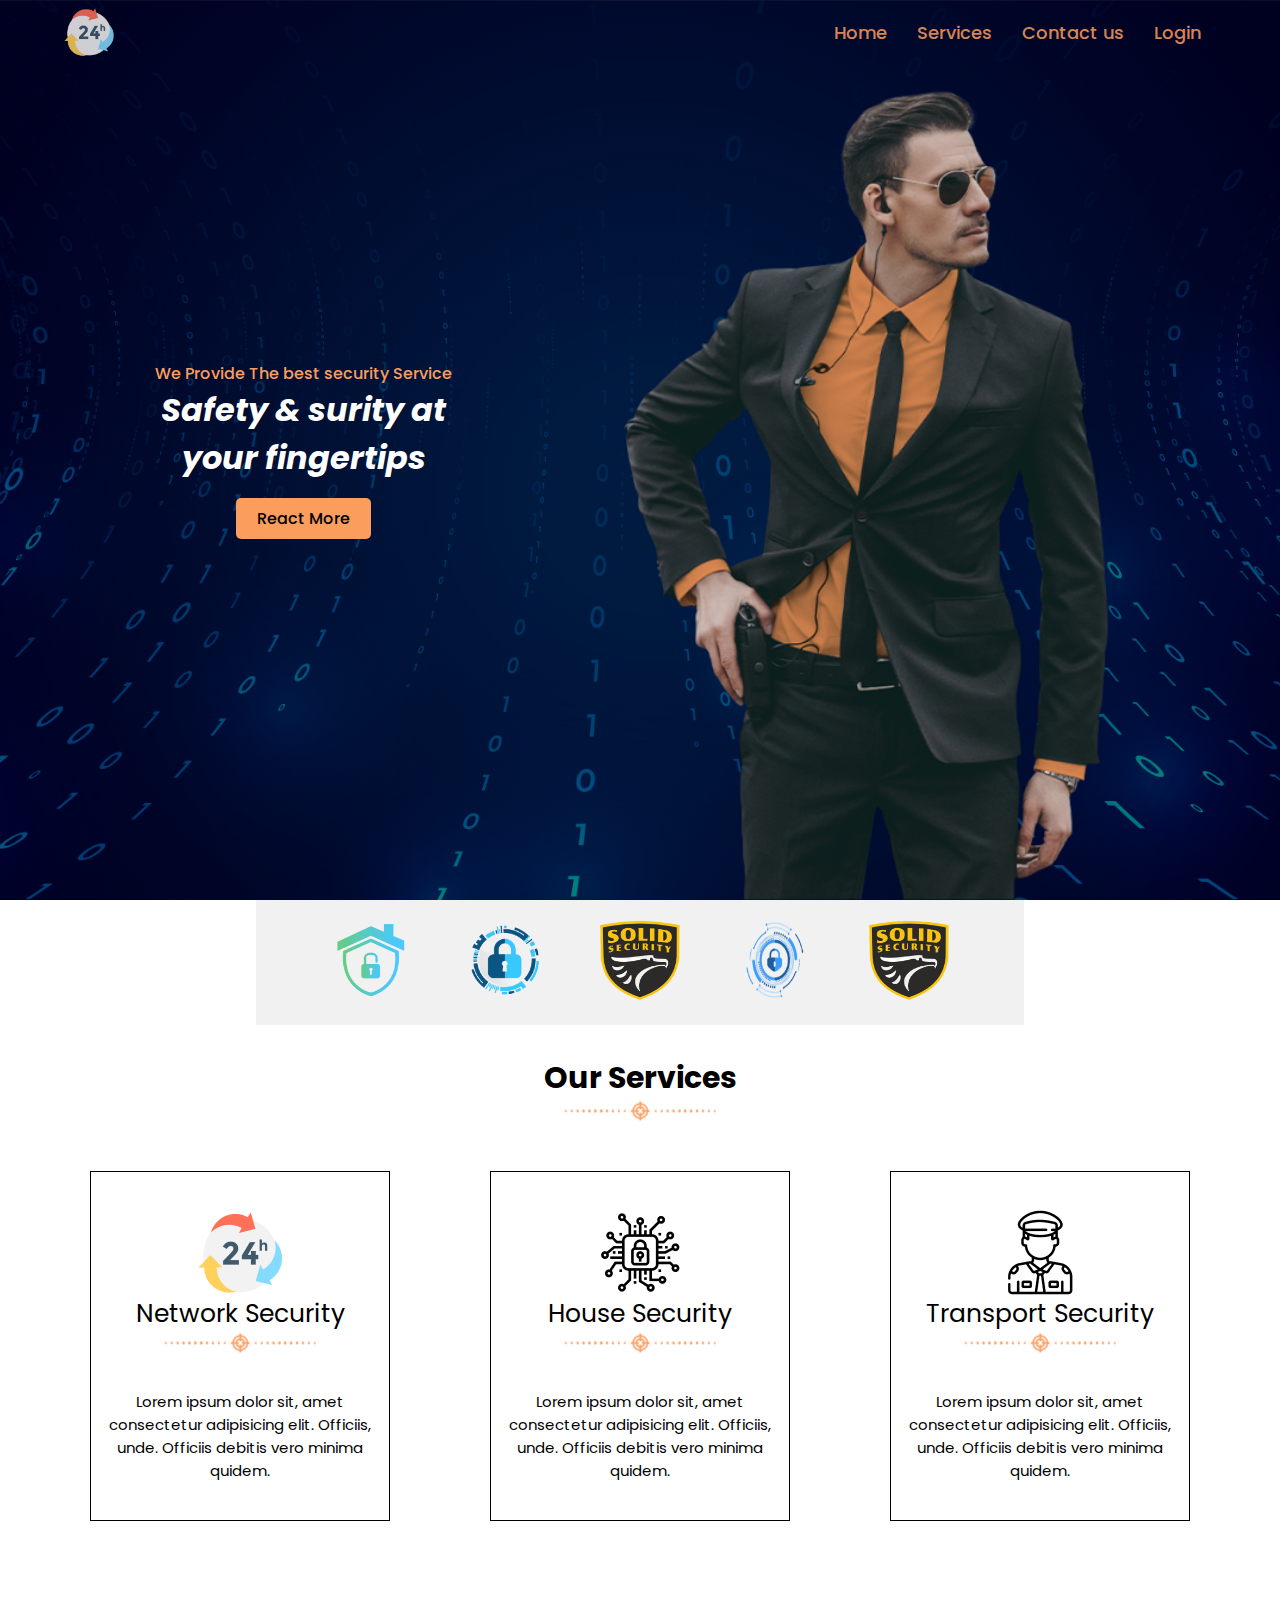
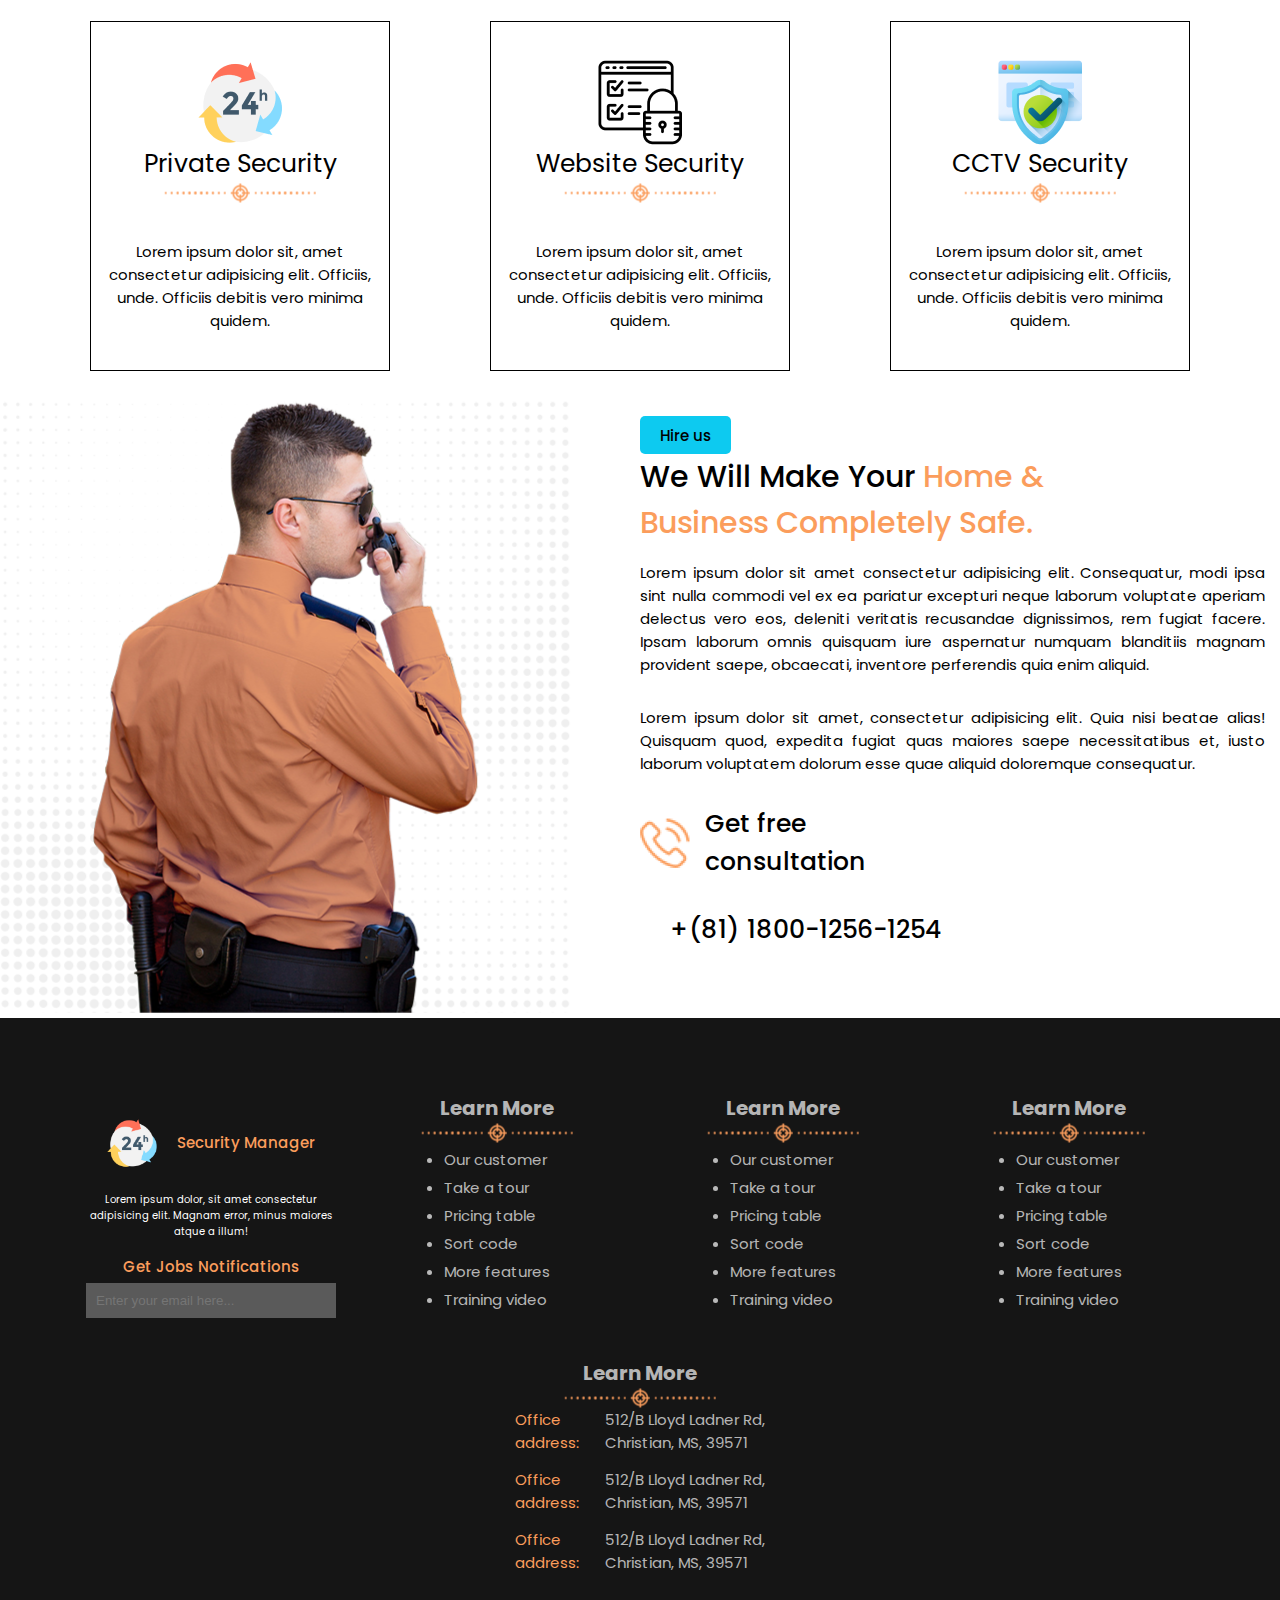
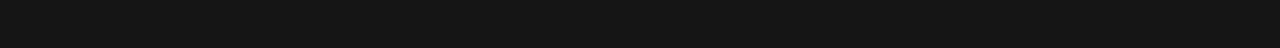
<file: Web Development/Module 2.5 : Practice Day 01/index.html>
<!DOCTYPE html>
<html lang="en">
  <head>
    <meta charset="UTF-8" />
    <meta name="viewport" content="width=device-width, initial-scale=1.0" />
    <link rel="stylesheet" href="style.css" />
    <link
      rel="stylesheet"
      href="https://cdnjs.cloudflare.com/ajax/libs/font-awesome/6.4.0/css/all.min.css"
      integrity="sha512-iecdLmaskl7CVkqkXNQ/ZH/XLlvWZOJyj7Yy7tcenmpD1ypASozpmT/E0iPtmFIB46ZmdtAc9eNBvH0H/ZpiBw=="
      crossorigin="anonymous"
      referrerpolicy="no-referrer"
    />
    <title>Practice Day - 01</title>
  </head>
  <body>
    <header id="home">
      <nav class="navbar">
        <div class="navbar-container container">
          <input type="checkbox" />
          <div class="hamburger-lines">
            <span class="line line1"></span>
            <span class="line line2"></span>
            <span class="line line3"></span>
          </div>
          <ul class="menu-items">
            <li><a href="#home">Home</a></li>
            <li><a href="#services">Services</a></li>
            <li><a href="#contact-us">Contact us</a></li>
            <li><a href="#login">Login</a></li>
          </ul>
          <img class="logo" src="assets/logo.png" alt="" />
        </div>
      </nav>
      <div class="header-container">
        <div class="container1">
          <p>We Provide The best security Service</p>
          <h1 class="main-title">Safety & surity at <br />your fingertips</h1>

          <a href="" class="btn btn-primary">React More</a>
        </div>
        <div class="container2">
          <img src="assets/person1.png" alt="" />
        </div>
      </div>
    </header>

    <main>
      <section class="badges">
        <div class="img-box-container">
          <div class="img-container"><img src="assets/img1.png" alt="" /></div>
          <div class="img-container"><img src="assets/img2.png" alt="" /></div>
          <div class="img-container"><img src="assets/img3.png" alt="" /></div>
          <div class="img-container"><img src="assets/img4.png" alt="" /></div>
          <div class="img-container"><img src="assets/img3.png" alt="" /></div>
        </div>
      </section>

      <section id="services">
        <div class="services-container-big">
          <div class="title-tag">
            <h2 class="services-heading">Our Services</h2>
            <img src="assets/line.png" alt="" />
          </div>
          <div class="services-items-container">
            <div class="services-item">
              <div class="services-title">
                <img src="assets/card_img1.png" alt="" />
                <h2>Network Security</h2>
                <img src="assets/line.png" alt="" />
              </div>
              <div class="services-description">
                <p>
                  Lorem ipsum dolor sit, amet consectetur adipisicing elit.
                  Officiis, unde. Officiis debitis vero minima quidem.
                </p>
              </div>
            </div>
            <div class="services-item">
              <div class="services-title">
                <img src="assets/card_img2.png" alt="" />
                <h2>House Security</h2>
                <img src="assets/line.png" alt="" />
              </div>
              <div class="services-description">
                <p>
                  Lorem ipsum dolor sit, amet consectetur adipisicing elit.
                  Officiis, unde. Officiis debitis vero minima quidem.
                </p>
              </div>
            </div>
            <div class="services-item">
              <div class="services-title">
                <img src="assets/card_img3.png" alt="" />
                <h2>Transport Security</h2>
                <img src="assets/line.png" alt="" />
              </div>
              <div class="services-description">
                <p>
                  Lorem ipsum dolor sit, amet consectetur adipisicing elit.
                  Officiis, unde. Officiis debitis vero minima quidem.
                </p>
              </div>
            </div>
            <div class="services-item">
              <div class="services-title">
                <img src="assets/card_img1.png" alt="" />
                <h2>Private Security</h2>
                <img src="assets/line.png" alt="" />
              </div>
              <div class="services-description">
                <p>
                  Lorem ipsum dolor sit, amet consectetur adipisicing elit.
                  Officiis, unde. Officiis debitis vero minima quidem.
                </p>
              </div>
            </div>
            <div class="services-item">
              <div class="services-title">
                <img src="assets/card_img4.png" alt="" />
                <h2>Website Security</h2>
                <img src="assets/line.png" alt="" />
              </div>
              <div class="services-description">
                <p>
                  Lorem ipsum dolor sit, amet consectetur adipisicing elit.
                  Officiis, unde. Officiis debitis vero minima quidem.
                </p>
              </div>
            </div>
            <div class="services-item">
              <div class="services-title">
                <img src="assets/card_img5.png" alt="" />
                <h2>CCTV Security</h2>
                <img src="assets/line.png" alt="" />
              </div>
              <div class="services-description">
                <p>
                  Lorem ipsum dolor sit, amet consectetur adipisicing elit.
                  Officiis, unde. Officiis debitis vero minima quidem.
                </p>
              </div>
            </div>
          </div>
        </div>
      </section>

      <!-- Contact us section -->
      <section id="contact-us">
        <div class="contact-us-container">
          <div class="left-container">
            <img src="assets/person2.png" alt="" />
          </div>
          <div class="right-container">
            <a href="" class="hire-btn">Hire us</a>
            <h1>
              We Will Make Your
              <span>Home & <br />Business Completely Safe.</span>
            </h1>
            <p>
              Lorem ipsum dolor sit amet consectetur adipisicing elit.
              Consequatur, modi ipsa sint nulla commodi vel ex ea pariatur
              excepturi neque laborum voluptate aperiam delectus vero eos,
              deleniti veritatis recusandae dignissimos, rem fugiat facere.
              Ipsam laborum omnis quisquam iure aspernatur numquam blanditiis
              magnam provident saepe, obcaecati, inventore perferendis quia enim
              aliquid.
            </p>
            <p>
              Lorem ipsum dolor sit amet, consectetur adipisicing elit. Quia
              nisi beatae alias! Quisquam quod, expedita fugiat quas maiores
              saepe necessitatibus et, iusto laborum voluptatem dolorum esse
              quae aliquid doloremque consequatur.
            </p>

            <div class="consultation">
              <img src="assets/phone.png" alt="" />
              <h2>Get free consultation</h2>
            </div>
            <h2 class="contact-no">+(81) 1800-1256-1254</h2>
          </div>
        </div>
      </section>
    </main>

    <!-- Footer section -->
    <footer>
      <div class="row1">
        <div class="div1">
          <div class="content">
            <img src="assets/logo.png" alt="" />
            <h3>Security Manager</h3>
          </div>
          <p>
            Lorem ipsum dolor, sit amet consectetur adipisicing elit. Magnam
            error, minus maiores atque a illum!
          </p>

          <h3>Get Jobs Notifications</h3>
          <input type="email" placeholder="Enter your email here..." />
        </div>
        <div class="div2">
          <h3>Learn More</h3>
          <img src="assets/line.png" alt="" />
          <ul>
            <li>Our customer</li>
            <li>Take a tour</li>
            <li>Pricing table</li>
            <li>Sort code</li>
            <li>More features</li>
            <li>Training video</li>
          </ul>
        </div>
        <div class="div2">
          <h3>Learn More</h3>
          <img src="assets/line.png" alt="" />
          <ul>
            <li>Our customer</li>
            <li>Take a tour</li>
            <li>Pricing table</li>
            <li>Sort code</li>
            <li>More features</li>
            <li>Training video</li>
          </ul>
        </div>
        <div class="div2">
          <h3>Learn More</h3>
          <img src="assets/line.png" alt="" />
          <ul>
            <li>Our customer</li>
            <li>Take a tour</li>
            <li>Pricing table</li>
            <li>Sort code</li>
            <li>More features</li>
            <li>Training video</li>
          </ul>
        </div>

        <div class="div3">
          <h3>Learn More</h3>
          <img src="assets/line.png" alt="" />
          <div class="address">
            <p class="tag">Office<br />address:</p>
            <p>
              512/B Lloyd Ladner Rd, <br />
              Christian, MS, 39571
            </p>
          </div>
          <div class="address">
            <p class="tag">Office<br />address:</p>
            <p>
              512/B Lloyd Ladner Rd, <br />
              Christian, MS, 39571
            </p>
          </div>
          <div class="address">
            <p class="tag">Office<br />address:</p>
            <p>
              512/B Lloyd Ladner Rd, <br />
              Christian, MS, 39571
            </p>
          </div>
        </div>
      </div>
    </footer>
  </body>
</html>
</file>
<file: Web Development/Module 2.5 : Practice Day 01/style.css>
@import url("https://fonts.googleapis.com/css2?family=Poppins:wght@100;200;300;400;500;600;700;800;900&display=swap");

*,
*::after,
*::before {
  box-sizing: border-box;
  padding: 0;
  margin: 0;
}

html {
  font-size: 62.5%;
}

body {
  font-family: "Poppins", sans-serif;
}

/* ##### utility classes ##### */
.container {
  max-width: 1200px;
  width: 90%;
  margin: auto;
}

.btn {
  display: inline-block;
  padding: 0.5em 1.3em;
  text-decoration: none;
  border-radius: 5px;
  cursor: pointer;
  outline: none;
  margin-top: 1em;
  font-weight: 450;
}

.btn-primary {
  color: #000;
  background: #fb9d5c;
  transition: background 0.2s ease-in;
}

.btn-primary:hover {
  background: #ff8025;
}

/* ##### navbar styling ##### */
/* DESKTOP MODE */
.navbar input[type="checkbox"],
.navbar .hamburger-lines {
  display: none;
}

.navbar {
  width: 100%;
  background: transparent;
  color: #fff;
  opacity: 0.85;
}

.navbar-container {
  display: flex;
  justify-content: space-between;
  height: 6.4rem;
  align-items: center;
}

.menu-items {
  order: 2;
  display: flex;
}

.menu-items li {
  list-style: none;
  margin: 1.5rem;
  font-size: 1.8rem;
}

.logo {
  order: 1;
  width: 5rem;
}

.navbar a {
  color: #fb9d5c;
  text-decoration: none;
  font-weight: 500;
  transition: color 0.3s ease-in-out;
}

.navbar a:hover {
  color: #fff;
}

/* ##### header styling ##### */
header {
  height: 100vh;
  background: linear-gradient(rgba(0, 0, 0, 0.5), rgba(0, 0, 0, 0.5)),
    url("assets/header_bg.jpg");
  background-size: cover;
  background-position: center;
  background-repeat: no-repeat;
}

.header-container {
  display: flex;
  align-items: center;
  justify-content: space-evenly;
  height: 100%;
  margin-top: -6.4rem;
}

.header-container .container1 {
  display: flex;
  flex-direction: column;
  align-items: center;
  justify-content: center;
  height: 100%;
  font-size: 1.6rem;
}

.header-container .container1 p {
  color: #fb9d5c;
  font-weight: 450;
}

.header-container .container1 .main-title {
  color: white;
  font-style: italic;
  text-align: center;
}

.header-container .container2 img {
  height: 90%;
}

.header-container .container2 {
  display: flex;
  align-items: flex-end;
  height: 100%;
}

main .badges .img-box-container {
  display: flex;
  justify-content: space-evenly;
  background-color: rgba(207, 207, 207, 0.286);
  width: 60%;
  margin: auto;
  margin-bottom: 2rem;
  padding: 2rem;
}

main .badges .img-box-container .img-container img {
  height: 80px;
  width: 80px;
}

/* ### Services section ###  */
#services .services-container-big {
  width: 100%;
  display: flex;
  flex-direction: column;
  align-items: center;
  margin-top: 3rem;
}

#services .title-tag {
  display: flex;
  flex-direction: column;
  align-items: center;
}

#services .title-tag h2 {
  font-size: 3rem;
}

.services-items-container {
  display: flex;
  justify-content: center;
  align-items: center;
  flex-wrap: wrap;
  padding: 5rem 0 3rem 0;
  width: 90%;
  gap: 10rem;
}

.services-items-container .services-item {
  height: 35rem;
  width: 30rem;
  display: flex;
  flex-direction: column;
  justify-content: space-evenly;
  align-items: center;
  border: 1px solid black;
}

.services-items-container .services-item .services-title {
  display: flex;
  flex-direction: column;
  justify-content: space-evenly;
  align-items: center;
}

.services-items-container .services-item .services-title h2 {
  font-weight: 400;
  text-align: center;
  font-size: 2.5rem;
}

.services-items-container .services-item .services-description p {
  text-align: center;
  font-size: 1.5rem;
}

/* ### Contact us section ### */
.contact-us-container {
  display: flex;
  justify-content: space-evenly;
  align-items: flex-start;
}

.contact-us-container .left-container {
  width: 50%;
}

.contact-us-container .right-container {
  width: 50%;
  height: 100%;
  display: flex;
  flex-direction: column;
  justify-content: flex-start;
  align-items: flex-start;
}

.contact-us-container .right-container .hire-btn {
  color: #000;
  background: #0dcaf0;
  transition: background 0.2s ease-in;
  display: inline-block;
  padding: 0.5em 1.3em;
  text-decoration: none;
  border-radius: 5px;
  cursor: pointer;
  outline: none;
  margin-top: 1em;
  font-weight: 450;
  font-size: 1.5rem;
}

.contact-us-container .right-container .hire-btn:hover {
  background: #6993ff;
}

.contact-us-container .right-container h1 {
  font-weight: 500;
  font-size: 3rem;
}

.contact-us-container .right-container h1 span {
  color: #fb9d5c;
  font-weight: 500;
}

.contact-us-container .right-container p {
  font-size: 1.5rem;
  margin: 1.5rem 1.5rem 1.5rem 0rem;
  text-align: justify;
}

.contact-us-container .right-container .consultation {
  display: flex;
  justify-content: space-evenly;
  align-items: center;
  column-gap: 1.5rem;
  width: 50%;
  margin-top: 1.5rem;
}

.contact-us-container .right-container .consultation img {
  height: 5rem;
  width: 5rem;
}

.contact-us-container .right-container h2 {
  font-weight: 500;
  font-size: 2.5rem;
}

.contact-us-container .right-container .contact-no {
  margin: 3rem;
}

/* ### Footer section ### */

footer {
  background-color: #151515;
  padding: 5rem;
  width: 100%;
  display: flex;
  flex-direction: column;
  justify-content: space-evenly;
}

footer .row1 {
  display: flex;
  justify-content: space-evenly;
  flex-wrap: wrap;
}

footer .row1 div {
  height: 25rem;
  width: 25rem;
}

footer .row1 .div1 {
  display: flex;
  flex-direction: column;
}

footer .row1 .div1 .content {
  display: flex;
  justify-content: space-evenly;
  align-items: center;
}

footer .row1 .div1 .content img {
  width: 5rem;
  height: 5rem;
}

footer .row1 .div1 .content h3 {
  color: #fb9d5c;
}

footer .row1 .div1 p {
  text-align: center;
  margin-top: -2.5rem;
  margin-bottom: 1.5rem;
  color: white;
}

footer .row1 .div1 h3 {
  text-align: center;
  font-weight: 500;
  color: #fb9d5c;
  font-size: 1.5rem;
}

footer .row1 .div1 input {
  padding: 1rem;
  margin-top: 0.5rem;
  background-color: rgba(230, 230, 230, 0.33);
  border: none;
  color: white;
}

footer .row1 .div2 {
  display: flex;
  flex-direction: column;
  justify-content: flex-start;
  align-items: center;
  padding: 1rem;
  margin-top: 1.5rem;
}

footer .row1 .div2 h3 {
  color: rgba(255, 255, 255, 0.7);
  font-size: 2rem;
}

footer .row1 .div2 li {
  font-size: 1.5rem;
  margin: 0.5rem 0;
  color: rgba(255, 255, 255, 0.7);
}

footer .row1 .div3 {
  display: flex;
  flex-direction: column;
  justify-content: flex-start;
  align-items: center;
  padding: 1rem;
  margin-top: 1.5rem;
}

footer .row1 .div3 h3 {
  color: rgba(255, 255, 255, 0.7);
  font-size: 2rem;
}

footer .row1 .div3 .address {
  display: flex;
  justify-content: space-between;
}

footer .row1 .div3 .address p {
  color: rgba(255, 255, 255, 0.7);
  font-size: 1.5rem;
}

footer .row1 .div3 .address .tag {
  color: #fb9d5c;
}

/* ##### media queries ##### */
@media (max-width: 768px) {
  html {
    font-size: 55%;
  }
  .navbar {
    opacity: 0.95;
  }

  .navbar-container input[type="checkbox"],
  .navbar-container .hamburger-lines {
    display: block;
  }

  .navbar-container {
    display: block;
    position: relative;
    height: 6.4rem;
  }

  .navbar-container input[type="checkbox"] {
    position: absolute;
    display: block;
    height: 3.2rem;
    width: 4rem;
    top: 2rem;
    left: 2rem;
    z-index: 5;
    opacity: 0;
  }

  .navbar-container .hamburger-lines {
    display: block;
    height: 3.2rem;
    width: 4rem;
    position: absolute;
    top: 2rem;
    left: 2rem;
    z-index: 2;
    display: flex;
    flex-direction: column;
    justify-content: space-between;
  }

  .navbar-container .hamburger-lines .line {
    display: block;
    height: 0.4rem;
    width: 100%;
    border-radius: 1rem;
    background: #fb9d5c;
  }

  .navbar-container .hamburger-lines .line1 {
    transform-origin: 0% 0%;
    transition: transform 0.4s ease-in-out;
  }

  .navbar-container .hamburger-lines .line2 {
    transition: transform 0.4s ease-in-out;
  }

  .navbar-container .hamburger-lines .line3 {
    transform-origin: 0% 100%;
    transition: transform 0.4s ease-in-out;
  }

  .navbar .menu-items {
    padding-top: 10rem;
    background: #fff;
    height: 100vh;
    max-width: 30rem;
    transform: translateX(-150%);
    display: flex;
    flex-direction: column;
    margin-left: -4rem;
    padding-left: 5rem;
    transition: all 0.5s ease-in-out;
    opacity: 0;
  }

  .navbar .menu-items li {
    margin-bottom: 3rem;
    font-size: 2rem;
    font-weight: 500;
  }

  .logo {
    position: absolute;
    top: 1rem;
    right: 1.5rem;
    font-size: 3rem;
  }

  .navbar-container input[type="checkbox"]:checked ~ .menu-items {
    transform: translateX(0);
    opacity: 1;
  }

  .navbar-container input[type="checkbox"]:checked ~ .hamburger-lines .line1 {
    transform: rotate(45deg);
  }

  .navbar-container input[type="checkbox"]:checked ~ .hamburger-lines .line2 {
    transform: scaleY(0);
  }
  .navbar-container input[type="checkbox"]:checked ~ .hamburger-lines .line3 {
    transform: rotate(-45deg);
  }

  header {
    height: 100vh;
    background: linear-gradient(rgba(0, 0, 0, 0.5), rgba(0, 0, 0, 0.5)),
      url("assets/header_bg.jpg");
    background-size: cover;
    background-position: center;
    background-repeat: no-repeat;
  }

  .header-container {
    display: flex;
    flex-direction: column;
    align-items: center;
    justify-content: flex-end;
    height: 100%;
    margin-top: -6.4rem;
  }

  .header-container .container1 {
    margin-top: 6.4rem;
    height: 50%;
  }

  .header-container .container2 {
    height: 50%;
  }

  main .badges .img-box-container {
    display: flex;
    flex-direction: column;
    align-items: center;
    justify-content: space-evenly;
  }

  main .badges .img-box-container .img-container img {
    margin: 1.5rem;
  }

  .contact-us-container {
    display: flex;
    flex-direction: column;
    align-items: center;
    justify-content: space-evenly;
  }

  .contact-us-container .left-container {
    height: 50%;
    width: 50%;
  }

  .contact-us-container .left-container img {
    height: 100%;
    width: 100%;
  }

  .contact-us-container .right-container {
    height: 50%;
    width: 50%;
  }
}

@media (min-width: 769px) and (max-width: 1200px) {
  .contact-us-container {
    display: flex;
    flex-direction: column;
    align-items: center;
    justify-content: space-evenly;
  }

  .contact-us-container .left-container {
    height: 50%;
    width: 50%;
  }

  .contact-us-container .left-container img {
    height: 100%;
    width: 100%;
  }

  .contact-us-container .right-container {
    height: 50%;
    width: 50%;
  }
}
</file>
